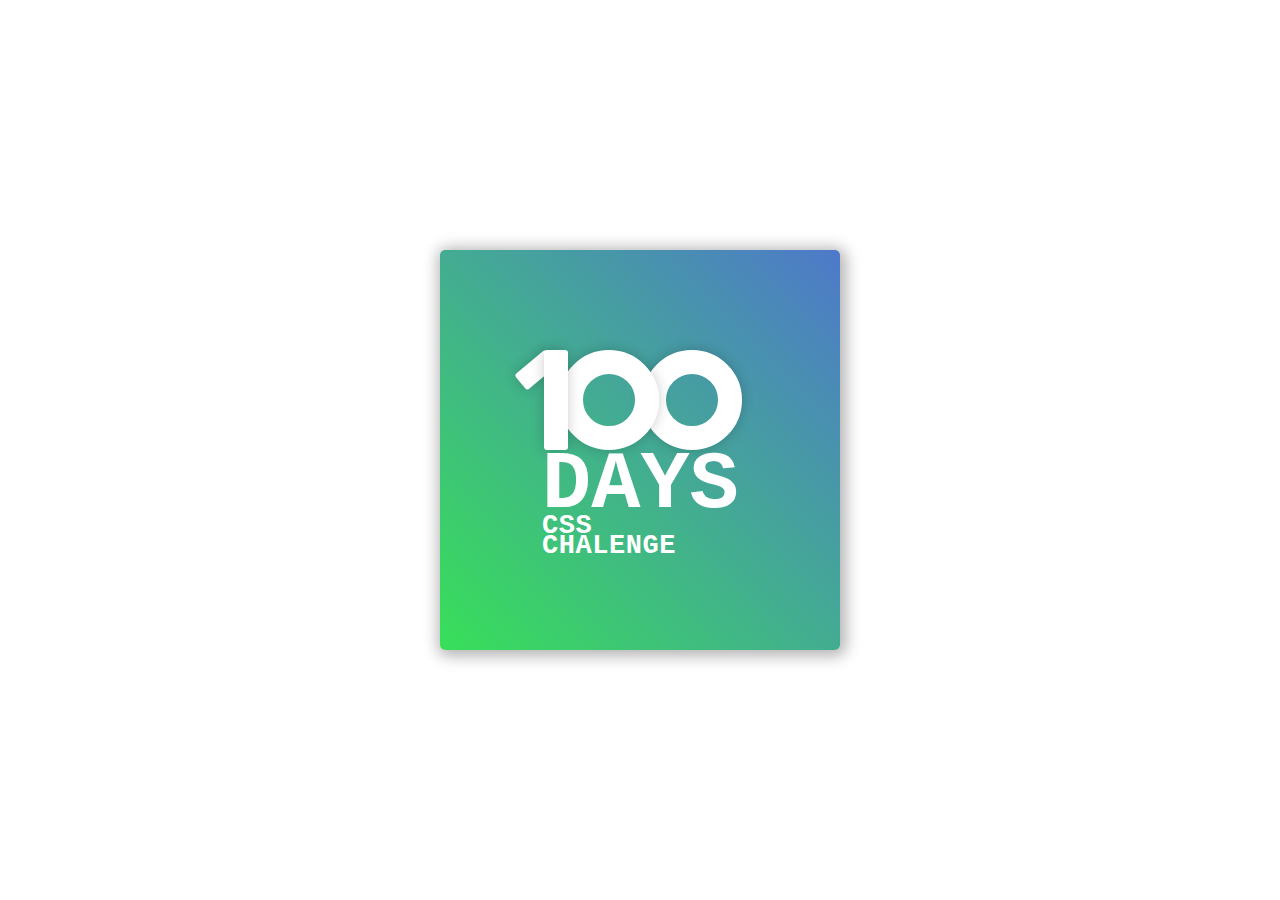
<file: Dia 001 - Presentation/index.html>
<!DOCTYPE html>
<html lang="en">

<head>
    <meta charset="UTF-8">
    <meta name="viewport" content="width=device-width, initial-scale=1.0">
    <link href="style.css" rel="stylesheet">
    <title>001 - Presentation</title>
</head>

<body>
    <div class="container">
        <div class="center">
            <div class="number">
                <div class="one-one"></div>
                <div class="one-two"></div>
                <div class="zero-one"></div>
                <div class="zero-two"></div>
            </div>
            <span class="big">Days</span>
            <span class="small">CSS Chalenge</span>
        </div>
    </div>
</body>

</html>
</file>
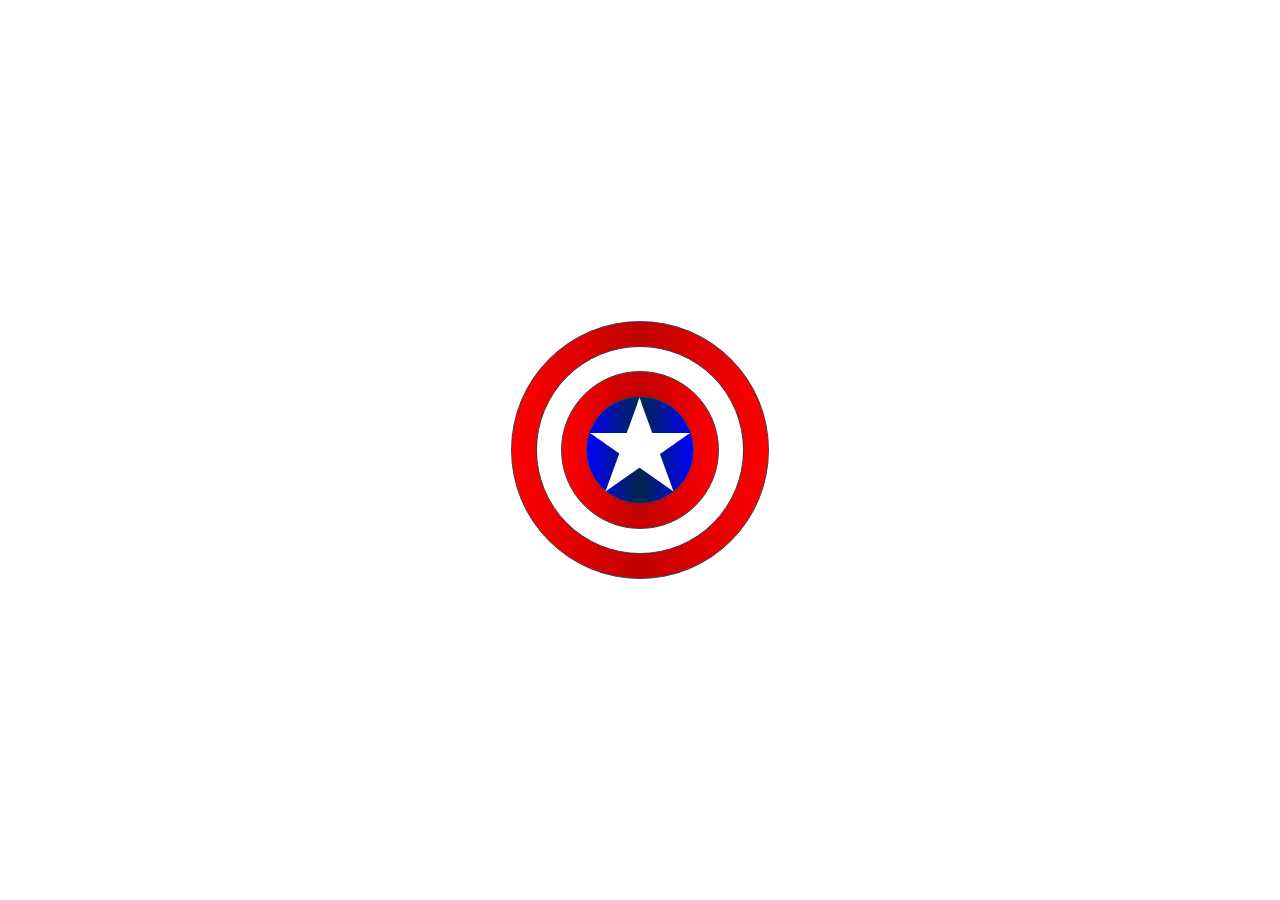
<file: Dia 002 - Cpt. América/index.html>
<!DOCTYPE html>
<html lang="en">

<head>
    <meta charset="UTF-8">
    <meta name="viewport" content="width=device-width, initial-scale=1.0">
    <link href="style.css" rel="stylesheet">
    <title>002 - Cpt. América</title>
</head>

<body>
    <div class="container">
        <div id="circle1" class="circle">
            <div id="circle2" class="circle">
                <div id="circle3" class="circle">
                    <div id="circle4" class="circle">
                        <div id="star">

                        </div>
                    </div>
                </div>
            </div>
        </div>
    </div>
</body>

</html>
</file>
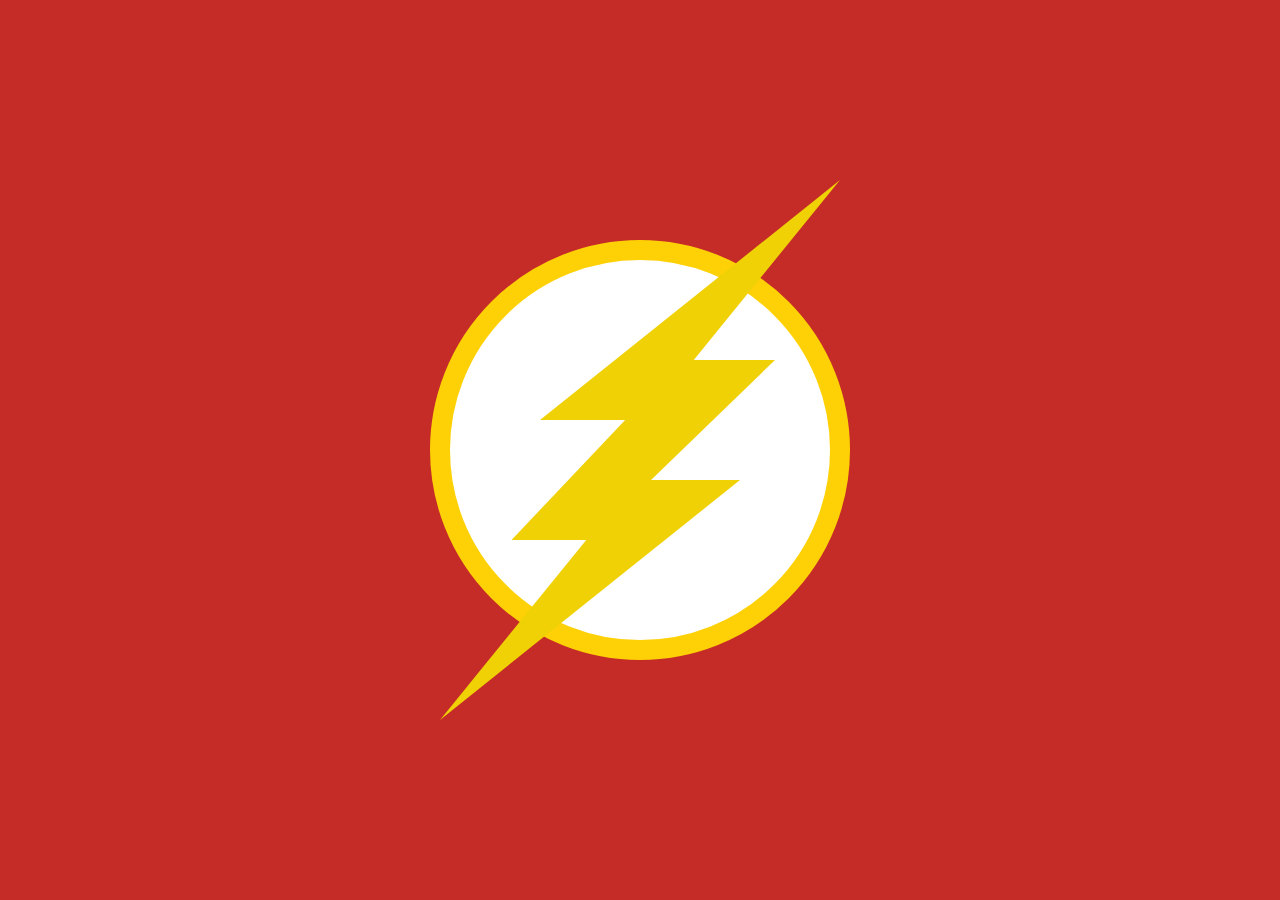
<file: Dia 004 - Flash/index.html>
<!DOCTYPE html>
<html lang="en">

<head>
    <meta charset="UTF-8">
    <meta name="viewport" content="width=device-width, initial-scale=1.0">
    <link href="style.css" rel="stylesheet">
    <title>004 - Flash</title>
</head>

<body>
    <div class="back">
        <div class="circle">
            <div id="one-triangle"></div>
            <div class="middle"></div>
            <div class="two-triangle"></div>
        </div>
    </div>
</body>

</html>
</file>
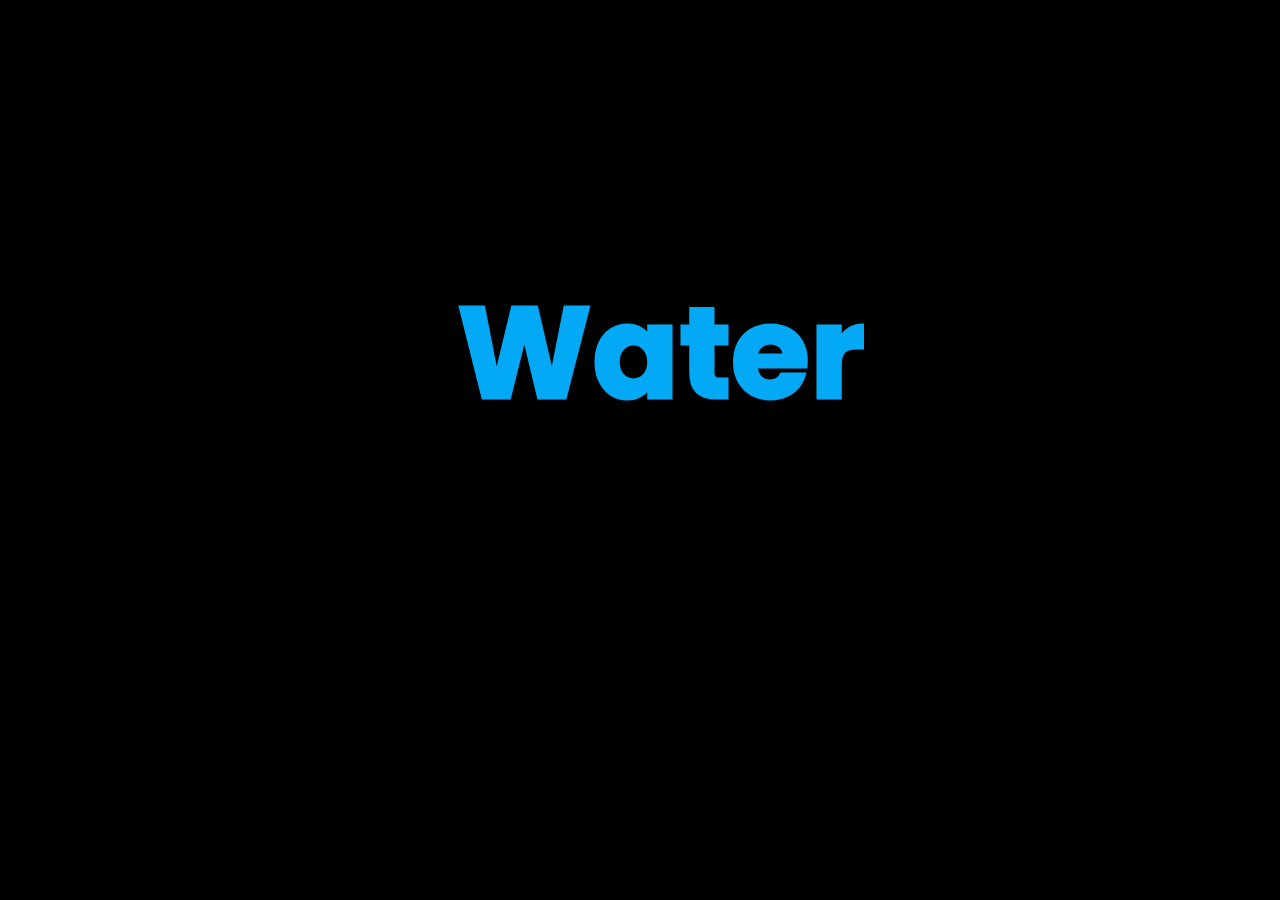
<file: Dia 005 - Water/index.html>
<!DOCTYPE html>
<html lang="en">

<head>
    <meta charset="UTF-8">
    <meta name="viewport" content="width=device-width, initial-scale=1.0">
    <link href="style.css" rel="stylesheet">
    <title>005 - Water</title>
</head>

<body>
    <div class="content">
        <h2>Water</h2>
        <h2>Water</h2>
    </div>

</body>

</html>
</file>
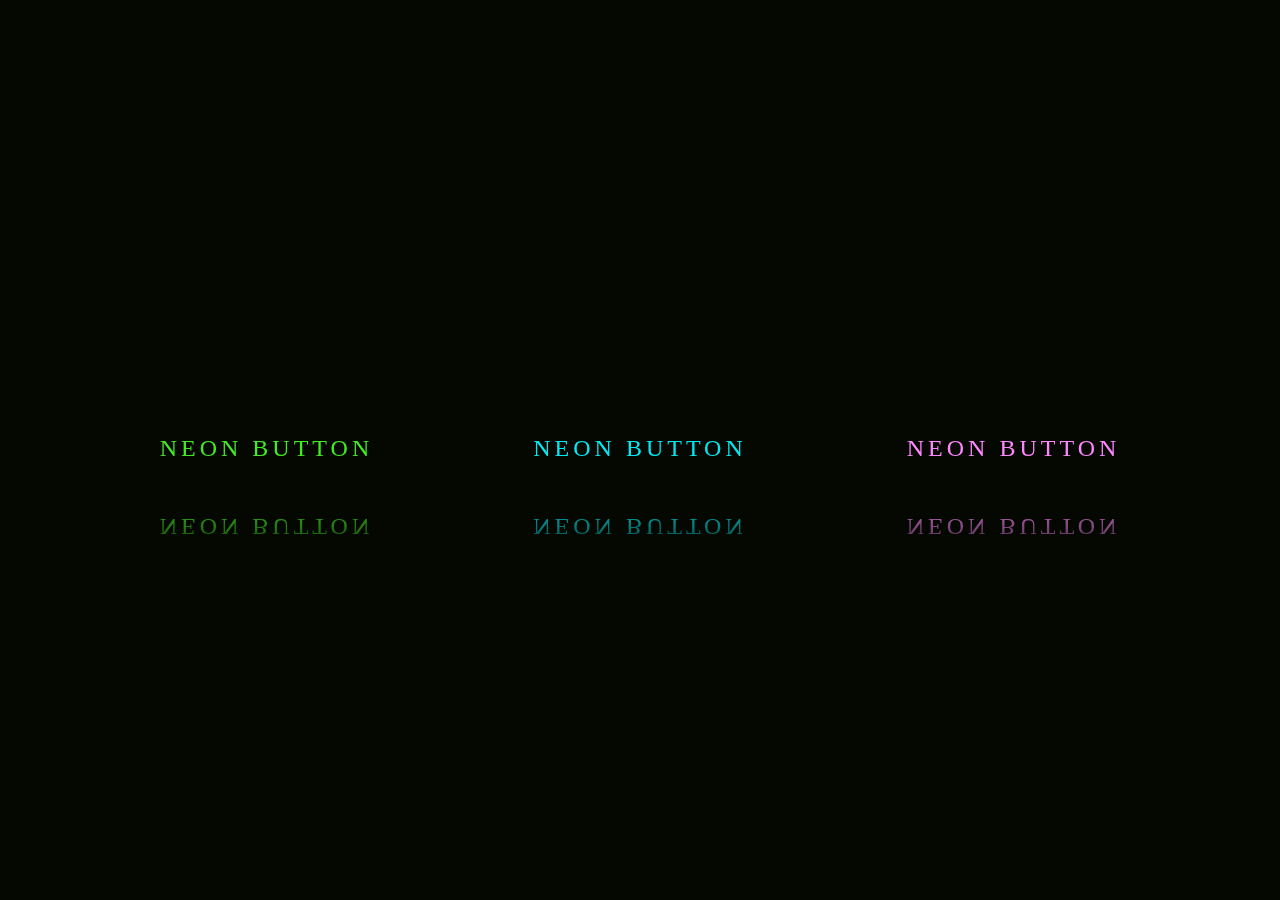
<file: Dia 006 - Neon Button/index.html>
<!DOCTYPE html>
<html lang="en">

<head>
    <meta charset="UTF-8">
    <meta name="viewport" content="width=device-width, initial-scale=1.0">
    <link href="style.css" rel="stylesheet">
    <title>006 - Neon Button</title>
</head>

<body>
    <label>
        <input type="checkbox">
        <a>
            <span></span>
            <span></span>
            <span></span>
            <span></span>
            Neon Button
        </a>
    </label>

    <label>
        <input type="checkbox">
        <a>
            <span></span>
            <span></span>
            <span></span>
            <span></span>
            Neon Button
        </a>
    </label>

    <label>
        <input type="checkbox">
        <a>
            <span></span>
            <span></span>
            <span></span>
            <span></span>
            Neon Button
        </a>
    </label>
</body>

</html>
</file>
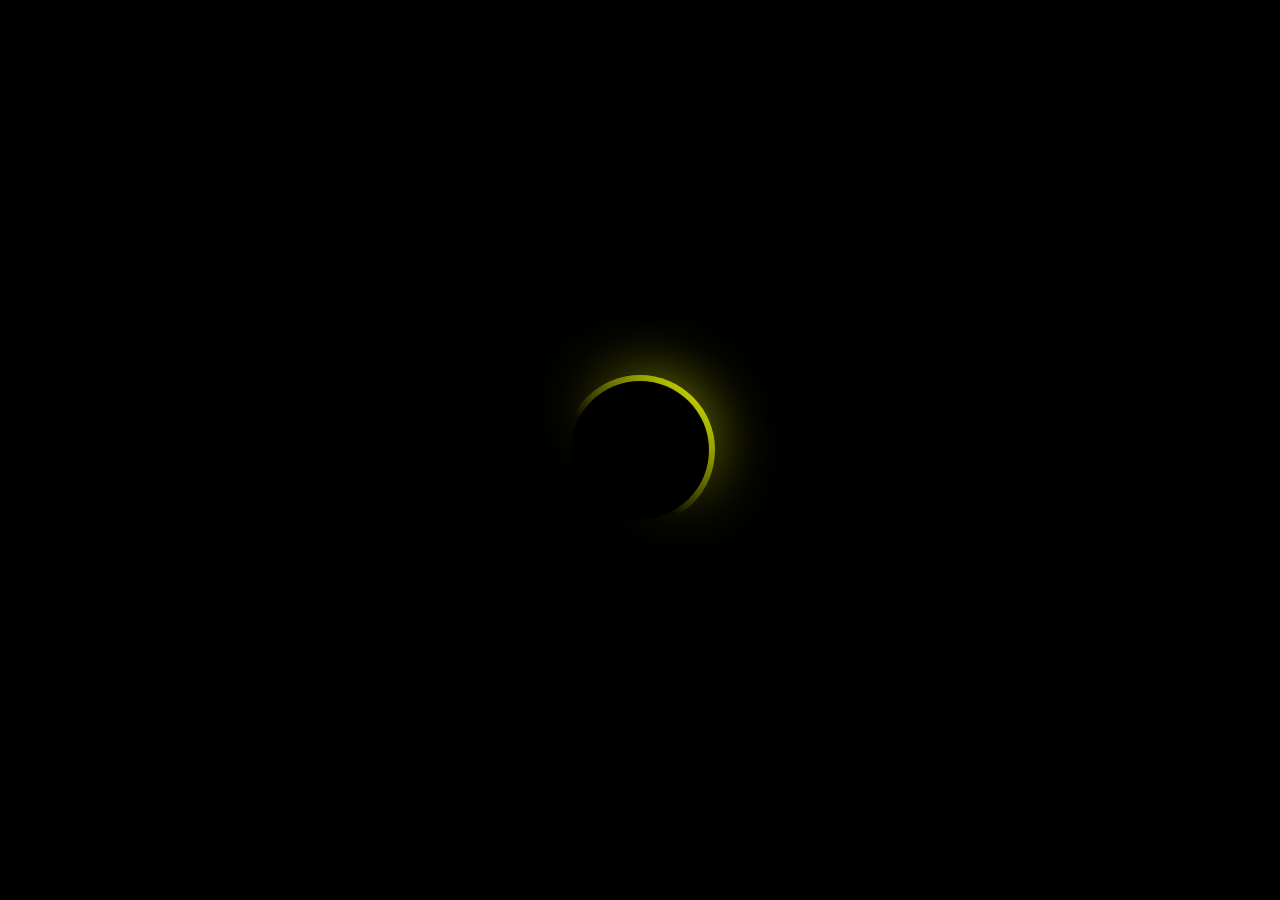
<file: Dia 007 - Loader/index.html>
<!DOCTYPE html>
<html lang="en">

<head>
    <meta charset="UTF-8">
    <meta name="viewport" content="width=device-width, initial-scale=1.0">
    <link href="style.css" rel="stylesheet">
    <title>007 - Loader</title>
</head>

<body>
    <div class="loader"></div>
</body>

</html>
</file>
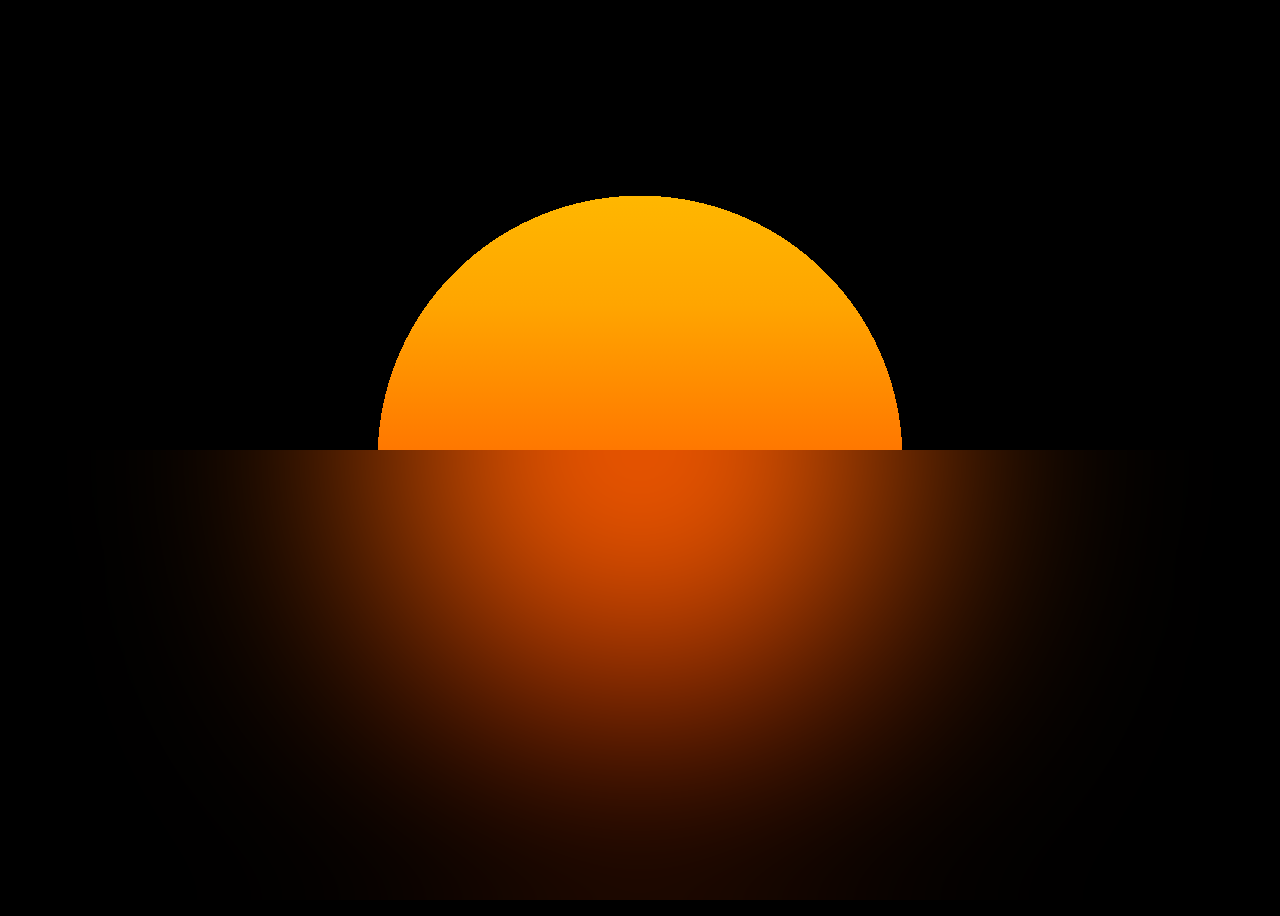
<file: Dia 009 - Sunset copy 2/index.html>
<!DOCTYPE html>
<html lang="en">

<head>
    <meta charset="UTF-8">
    <meta name="viewport" content="width=device-width, initial-scale=1.0">
    <link href="style.css" rel="stylesheet">
    <title>0079 - Sunset</title>
</head>

<body>
    <div></div>
</body>

</html>
</file>
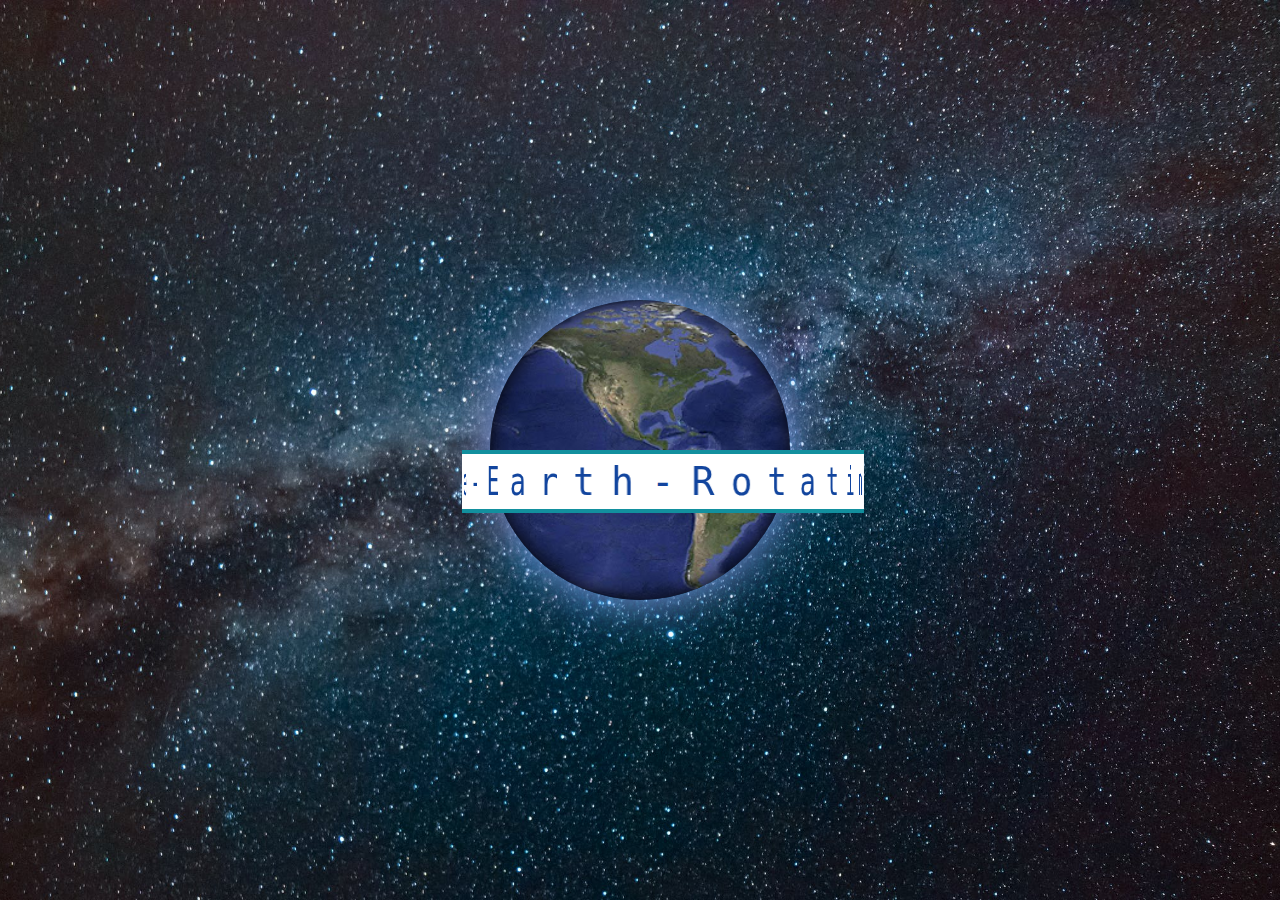
<file: Dia 31 - Rotating Text Around The Earth/index.html>
<!DOCTYPE html>
<html lang="en">
<head>
    <meta charset="UTF-8">
    <title>Rotating Text Around The Earth</title>
    <link rel="stylesheet" href="style.css">
</head>
<body>
    <section>
        <div class="earth"></div>
        <div class="circle">

            <span style="--i:1;">R</span>
            <span style="--i:2;">o</span>
            <span style="--i:3;">t</span>
            <span style="--i:4;">a</span>
            <span style="--i:5;">t</span>
            <span style="--i:6;">i</span>
            <span style="--i:7;">n</span>
            <span style="--i:8;">g</span>
            <span style="--i:9;">-</span>
            <span style="--i:10;">T</span>
            <span style="--i:11;">e</span>
            <span style="--i:12;">x</span>
            <span style="--i:13;">t</span>
            <span style="--i:14;">-</span>
            <span style="--i:15;">A</span>
            <span style="--i:16;">r</span>
            <span style="--i:17;">o</span>
            <span style="--i:18;">u</span>
            <span style="--i:19;">n</span>
            <span style="--i:20;">d</span>
            <span style="--i:21;">-</span>
            <span style="--i:22;">T</span>
            <span style="--i:23;">h</span>
            <span style="--i:24;">e</span>
            <span style="--i:25;">-</span>
            <span style="--i:26;">E</span>
            <span style="--i:27;">a</span>
            <span style="--i:28;">r</span>
            <span style="--i:29;">t</span>
            <span style="--i:30;">h</span>
            <span style="--i:31;">-</span>
        </div>
    </section>
</body>
</html>
</file>
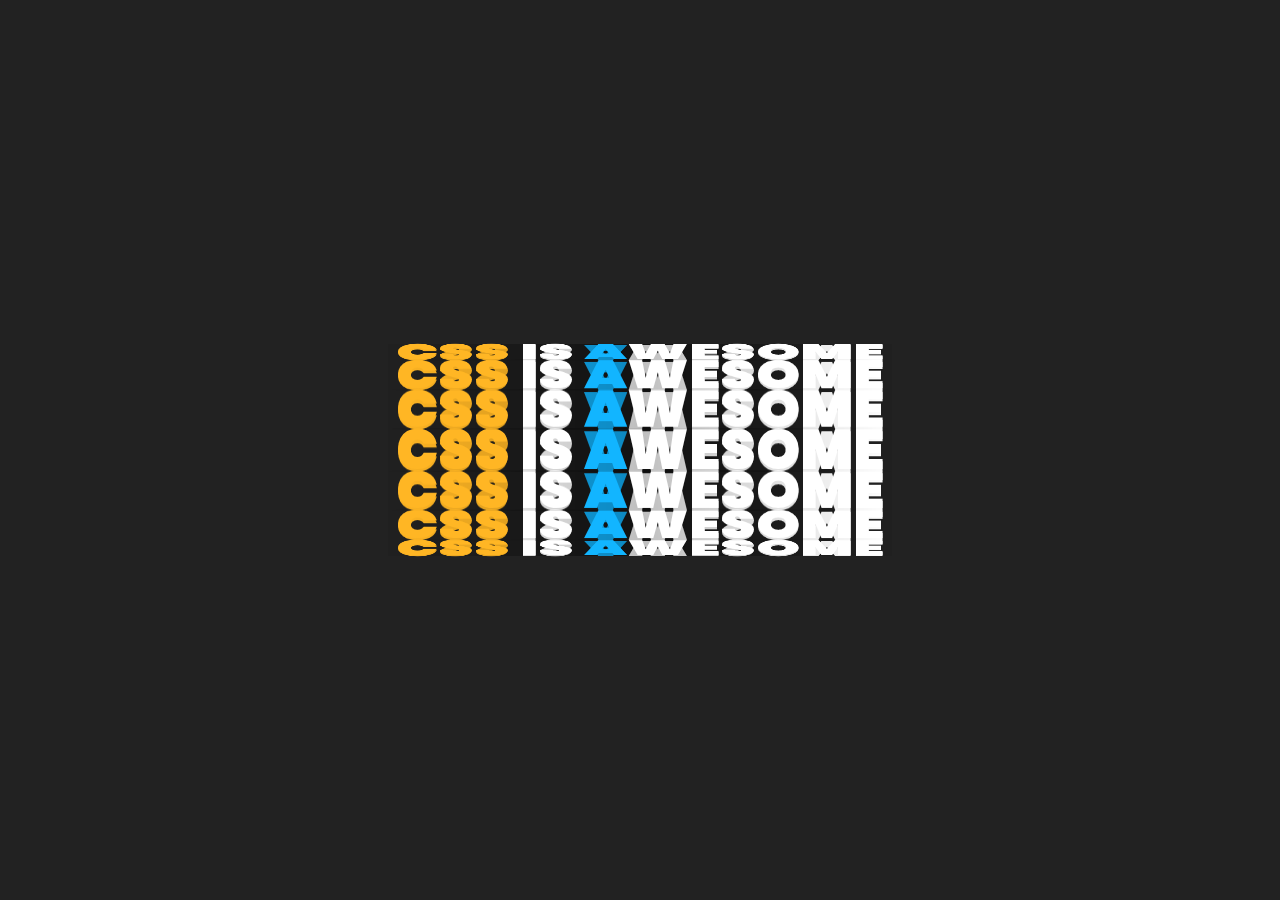
<file: Dia 32 - CSS is Awesome/index.html>
<!DOCTYPE html>
<html lang="en">
<head>
    <meta charset="UTF-8">
    <title>Rotating Text Around The Earth</title>
    <link rel="stylesheet" href="style.css">
</head>
<body>
    <div class="container">
        <div class="box">
            <span style="--i:1;"><i>CSS</i> is <i>A</i>wesome</span>
            <span style="--i:2;"><i>CSS</i> is <i>A</i>wesome</span>
            <span style="--i:3;"><i>CSS</i> is <i>A</i>wesome</span>
            <span style="--i:4;"><i>CSS</i> is <i>A</i>wesome</span>
            <span style="--i:5;"><i>CSS</i> is <i>A</i>wesome</span>
            <span style="--i:6;"><i>CSS</i> is <i>A</i>wesome</span>
            <span style="--i:7;"><i>CSS</i> is <i>A</i>wesome</span>
            <span style="--i:8;"><i>CSS</i> is <i>A</i>wesome</span>
            <span style="--i:9;"><i>CSS</i> is <i>A</i>wesome</span>
            <span style="--i:10;"><i>CSS</i> is <i>A</i>wesome</span>
            <span style="--i:11;"><i>CSS</i> is <i>A</i>wesome</span>
            <span style="--i:12;"><i>CSS</i> is <i>A</i>wesome</span>
            <span style="--i:13;"><i>CSS</i> is <i>A</i>wesome</span>
            <span style="--i:14;"><i>CSS</i> is <i>A</i>wesome</span>
            <span style="--i:15;"><i>CSS</i> is <i>A</i>wesome</span>
            <span style="--i:16;"><i>CSS</i> is <i>A</i>wesome</span>
        </div>
    </div>
</body>
</html>
</file>
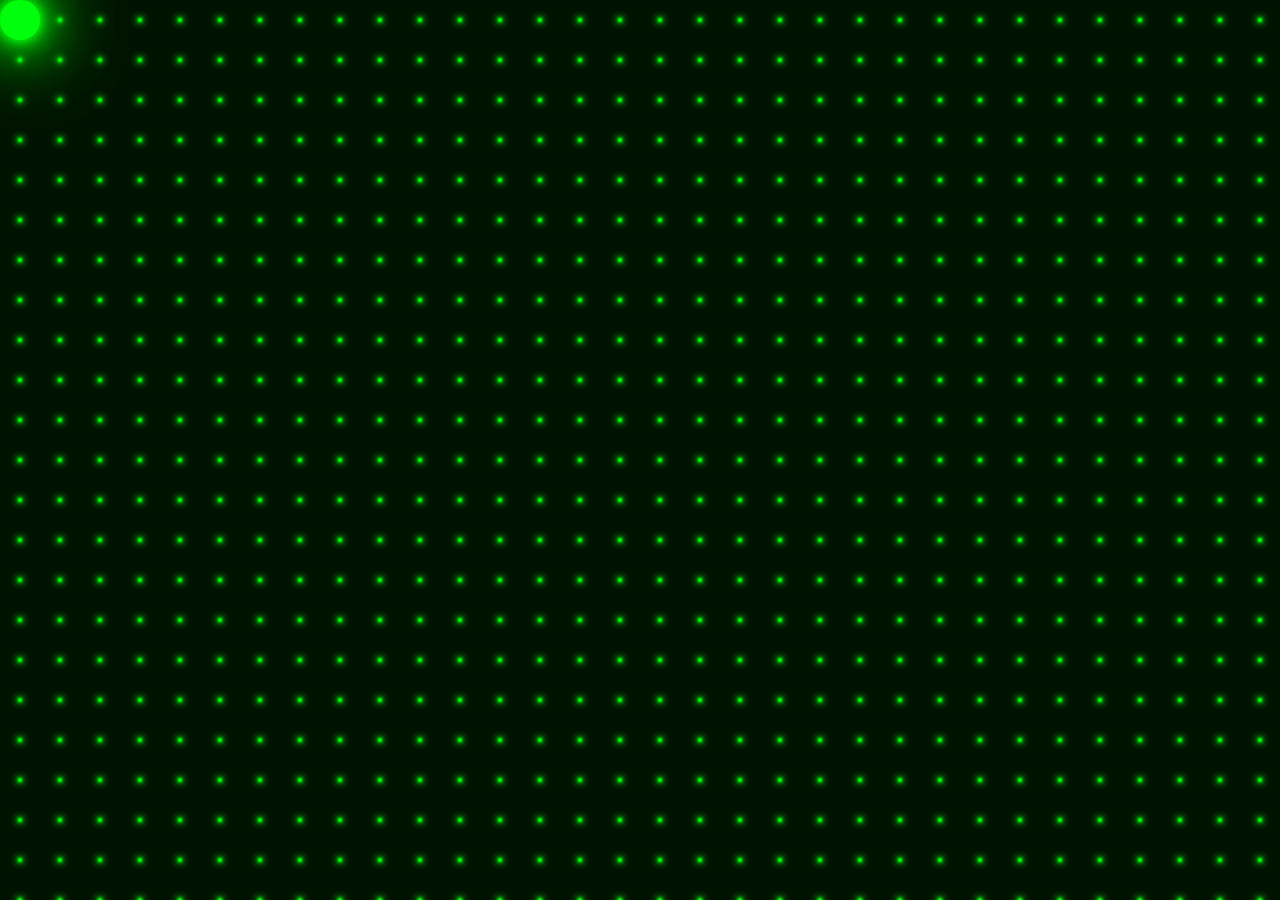
<file: Dia 33 - Background Hover Effects/index.html>
<!DOCTYPE html>
<html lang="en">
<head>
    <meta charset="UTF-8">
    <title>Background Hover Effects</title>
    <link rel="stylesheet" href="style.css">
</head>
<body>
    <section>
        <span></span>
        <span></span>
        <span></span>
        <span></span>
        <span></span>
        <span></span>
        <span></span>
        <span></span>
        <span></span>
        <span></span>
        <span></span>
        <span></span>
        <span></span>
        <span></span>
        <span></span>
        <span></span>
        <span></span>
        <span></span>
        <span></span>
        <span></span>
        <span></span>
        <span></span>
        <span></span>
        <span></span>
        <span></span>
        <span></span>
        <span></span>
        <span></span>
        <span></span>
        <span></span>
        <span></span>
        <span></span>
        <span></span>
        <span></span>
        <span></span>
        <span></span>
        <span></span>
        <span></span>
        <span></span>
        <span></span>
        <span></span>
        <span></span>
        <span></span>
        <span></span>
        <span></span>
        <span></span>
        <span></span>
        <span></span>
        <span></span>
        <span></span>
        <span></span>
        <span></span>
        <span></span>
        <span></span>
        <span></span>
        <span></span>
        <span></span>
        <span></span>
        <span></span>
        <span></span>
        <span></span>
        <span></span>
        <span></span>
        <span></span>
        <span></span>
        <span></span>
        <span></span>
        <span></span>
        <span></span>
        <span></span>
        <span></span>
        <span></span>
        <span></span>
        <span></span>
        <span></span>
        <span></span>
        <span></span>
        <span></span>
        <span></span>
        <span></span>
        <span></span>
        <span></span>
        <span></span>
        <span></span>
        <span></span>
        <span></span>
        <span></span>
        <span></span>
        <span></span>
        <span></span>
        <span></span>
        <span></span>
        <span></span>
        <span></span>
        <span></span>
        <span></span>
        <span></span>
        <span></span>
        <span></span>
        <span></span>
        <span></span>
        <span></span>
        <span></span>
        <span></span>
        <span></span>
        <span></span>
        <span></span>
        <span></span>
        <span></span>
        <span></span>
        <span></span>
        <span></span>
        <span></span>
        <span></span>
        <span></span>
        <span></span>
        <span></span>
        <span></span>
        <span></span>
        <span></span>
        <span></span>
        <span></span>
        <span></span>
        <span></span>
        <span></span>
        <span></span>
        <span></span>
        <span></span>
        <span></span>
        <span></span>
        <span></span>
        <span></span>
        <span></span>
        <span></span>
        <span></span>
        <span></span>
        <span></span>
        <span></span>
        <span></span>
        <span></span>
        <span></span>
        <span></span>
        <span></span>
        <span></span>
        <span></span>
        <span></span>
        <span></span>
        <span></span>
        <span></span>
        <span></span>
        <span></span>
        <span></span>
        <span></span>
        <span></span>
        <span></span>
        <span></span>
        <span></span>
        <span></span>
        <span></span>
        <span></span>
        <span></span>
        <span></span>
        <span></span>
        <span></span>
        <span></span>
        <span></span>
        <span></span>
        <span></span>
        <span></span>
        <span></span>
        <span></span>
        <span></span>
        <span></span>
        <span></span>
        <span></span>
        <span></span>
        <span></span>
        <span></span>
        <span></span>
        <span></span>
        <span></span>
        <span></span>
        <span></span>
        <span></span>
        <span></span>
        <span></span>
        <span></span>
        <span></span>
        <span></span>
        <span></span>
        <span></span>
        <span></span>
        <span></span>
        <span></span>
        <span></span>
        <span></span>
        <span></span>
        <span></span>
        <span></span>
        <span></span>
        <span></span>
        <span></span>
        <span></span>
        <span></span>
        <span></span>
        <span></span>
        <span></span>
        <span></span>
        <span></span>
        <span></span>
        <span></span>
        <span></span>
        <span></span>
        <span></span>
        <span></span>
        <span></span>
        <span></span>
        <span></span>
        <span></span>
        <span></span>
        <span></span>
        <span></span>
        <span></span>
        <span></span>
        <span></span>
        <span></span>
        <span></span>
        <span></span>
        <span></span>
        <span></span>
        <span></span>
        <span></span>
        <span></span>
        <span></span>
        <span></span>
        <span></span>
        <span></span>
        <span></span>
        <span></span>
        <span></span>
        <span></span>
        <span></span>
        <span></span>
        <span></span>
        <span></span>
        <span></span>
        <span></span>
        <span></span>
        <span></span>
        <span></span>
        <span></span>
        <span></span>
        <span></span>
        <span></span>
        <span></span>
        <span></span>
        <span></span>
        <span></span>
        <span></span>
        <span></span>
        <span></span>
        <span></span>
        <span></span>
        <span></span>
        <span></span>
        <span></span>
        <span></span>
        <span></span>
        <span></span>
        <span></span>
        <span></span>
        <span></span>
        <span></span>
        <span></span>
        <span></span>
        <span></span>
        <span></span>
        <span></span>
        <span></span>
        <span></span>
        <span></span>
        <span></span>
        <span></span>
        <span></span>
        <span></span>
        <span></span>
        <span></span>
        <span></span>
        <span></span>
        <span></span>
        <span></span>
        <span></span>
        <span></span>
        <span></span>
        <span></span>
        <span></span>
        <span></span>
        <span></span>
        <span></span>
        <span></span>
        <span></span>
        <span></span>
        <span></span>
        <span></span>
        <span></span>
        <span></span>
        <span></span>
        <span></span>
        <span></span>
        <span></span>
        <span></span>
        <span></span>
        <span></span>
        <span></span>
        <span></span>
        <span></span>
        <span></span>
        <span></span>
        <span></span>
        <span></span>
        <span></span>
        <span></span>
        <span></span>
        <span></span>
        <span></span>
        <span></span>
        <span></span>
        <span></span>
        <span></span>
        <span></span>
        <span></span>
        <span></span>
        <span></span>
        <span></span>
        <span></span>
        <span></span>
        <span></span>
        <span></span>
        <span></span>
        <span></span>
        <span></span>
        <span></span>
        <span></span>
        <span></span>
        <span></span>
        <span></span>
        <span></span>
        <span></span>
        <span></span>
        <span></span>
        <span></span>
        <span></span>
        <span></span>
        <span></span>
        <span></span>
        <span></span>
        <span></span>
        <span></span>
        <span></span>
        <span></span>
        <span></span>
        <span></span>
        <span></span>
        <span></span>
        <span></span>
        <span></span>
        <span></span>
        <span></span>
        <span></span>
        <span></span>
        <span></span>
        <span></span>
        <span></span>
        <span></span>
        <span></span>
        <span></span>
        <span></span>
        <span></span>
        <span></span>
        <span></span>
        <span></span>
        <span></span>
        <span></span>
        <span></span>
        <span></span>
        <span></span>
        <span></span>
        <span></span>
        <span></span>
        <span></span>
        <span></span>
        <span></span>
        <span></span>
        <span></span>
        <span></span>
        <span></span>
        <span></span>
        <span></span>
        <span></span>
        <span></span>
        <span></span>
        <span></span>
        <span></span>
        <span></span>
        <span></span>
        <span></span>
        <span></span>
        <span></span>
        <span></span>
        <span></span>
        <span></span>
        <span></span>
        <span></span>
        <span></span>
        <span></span>
        <span></span>
        <span></span>
        <span></span>
        <span></span>
        <span></span>
        <span></span>
        <span></span>
        <span></span>
        <span></span>
        <span></span>
        <span></span>
        <span></span>
        <span></span>
        <span></span>
        <span></span>
        <span></span>
        <span></span>
        <span></span>
        <span></span>
        <span></span>
        <span></span>
        <span></span>
        <span></span>
        <span></span>
        <span></span>
        <span></span>
        <span></span>
        <span></span>
        <span></span>
        <span></span>
        <span></span>
        <span></span>
        <span></span>
        <span></span>
        <span></span>
        <span></span>
        <span></span>
        <span></span>
        <span></span>
        <span></span>
        <span></span>
        <span></span>
        <span></span>
        <span></span>
        <span></span>
        <span></span>
        <span></span>
        <span></span>
        <span></span>
        <span></span>
        <span></span>
        <span></span>
        <span></span>
        <span></span>
        <span></span>
        <span></span>
        <span></span>
        <span></span>
        <span></span>
        <span></span>
        <span></span>
        <span></span>
        <span></span>
        <span></span>
        <span></span>
        <span></span>
        <span></span>
        <span></span>
        <span></span>
        <span></span>
        <span></span>
        <span></span>
        <span></span>
        <span></span>
        <span></span>
        <span></span>
        <span></span>
        <span></span>
        <span></span>
        <span></span>
        <span></span>
        <span></span>
        <span></span>
        <span></span>
        <span></span>
        <span></span>
        <span></span>
        <span></span>
        <span></span>
        <span></span>
        <span></span>
        <span></span>
        <span></span>
        <span></span>
        <span></span>
        <span></span>
        <span></span>
        <span></span>
        <span></span>
        <span></span>
        <span></span>
        <span></span>
        <span></span>
        <span></span>
        <span></span>
        <span></span>
        <span></span>
        <span></span>
        <span></span>
        <span></span>
        <span></span>
        <span></span>
        <span></span>
        <span></span>
        <span></span>
        <span></span>
        <span></span>
        <span></span>
        <span></span>
        <span></span>
        <span></span>
        <span></span>
        <span></span>
        <span></span>
        <span></span>
        <span></span>
        <span></span>
        <span></span>
        <span></span>
        <span></span>
        <span></span>
        <span></span>
        <span></span>
        <span></span>
        <span></span>
        <span></span>
        <span></span>
        <span></span>
        <span></span>
        <span></span>
        <span></span>
        <span></span>
        <span></span>
        <span></span>
        <span></span>
        <span></span>
        <span></span>
        <span></span>
        <span></span>
        <span></span>
        <span></span>
        <span></span>
        <span></span>
        <span></span>
        <span></span>
        <span></span>
        <span></span>
        <span></span>
        <span></span>
        <span></span>
        <span></span>
        <span></span>
        <span></span>
        <span></span>
        <span></span>
        <span></span>
        <span></span>
        <span></span>
        <span></span>
        <span></span>
        <span></span>
        <span></span>
        <span></span>
        <span></span>
        <span></span>
        <span></span>
        <span></span>
        <span></span>
        <span></span>
        <span></span>
        <span></span>
        <span></span>
        <span></span>
        <span></span>
        <span></span>
        <span></span>
        <span></span>
        <span></span>
        <span></span>
        <span></span>
        <span></span>
        <span></span>
        <span></span>
        <span></span>
        <span></span>
        <span></span>
        <span></span>
        <span></span>
        <span></span>
        <span></span>
        <span></span>
        <span></span>
        <span></span>
        <span></span>
        <span></span>
        <span></span>
        <span></span>
        <span></span>
        <span></span>
        <span></span>
        <span></span>
        <span></span>
        <span></span>
        <span></span>
        <span></span>
        <span></span>
        <span></span>
        <span></span>
        <span></span>
        <span></span>
        <span></span>
        <span></span>
        <span></span>
        <span></span>
        <span></span>
        <span></span>
        <span></span>
        <span></span>
        <span></span>
        <span></span>
        <span></span>
        <span></span>
        <span></span>
        <span></span>
        <span></span>
        <span></span>
        <span></span>
        <span></span>
        <span></span>
        <span></span>
        <span></span>
        <span></span>
        <span></span>
        <span></span>
        <span></span>
        <span></span>
        <span></span>
        <span></span>
        <span></span>
        <span></span>
        <span></span>
        <span></span>
        <span></span>
        <span></span>
        <span></span>
        <span></span>
        <span></span>
        <span></span>
        <span></span>
        <span></span>
        <span></span>
        <span></span>
        <span></span>
        <span></span>
        <span></span>
        <span></span>
        <span></span>
        <span></span>
        <span></span>
        <span></span>
        <span></span>
        <span></span>
        <span></span>
        <span></span>
        <span></span>
        <span></span>
        <span></span>
        <span></span>
        <span></span>
        <span></span>
        <span></span>
        <span></span>
        <span></span>
        <span></span>
        <span></span>
        <span></span>
        <span></span>
        <span></span>
        <span></span>
        <span></span>
        <span></span>
        <span></span>
        <span></span>
        <span></span>
        <span></span>
        <span></span>
        <span></span>
        <span></span>
        <span></span>
        <span></span>
        <span></span>
        <span></span>
        <span></span>
        <span></span>
        <span></span>
        <span></span>
        <span></span>
        <span></span>
        <span></span>
        <span></span>
        <span></span>
        <span></span>
        <span></span>
        <span></span>
        <span></span>
        <span></span>
        <span></span>
        <span></span>
        <span></span>
        <span></span>
        <span></span>
        <span></span>
        <span></span>
        <span></span>
        <span></span>
        <span></span>
        <span></span>
        <span></span>
        <span></span>
        <span></span>
        <span></span>
        <span></span>
        <span></span>
        <span></span>
        <span></span>
        <span></span>
        <span></span>
        <span></span>
        <span></span>
        <span></span>
        <span></span>
        <span></span>
        <span></span>
        <span></span>
        <span></span>
        <span></span>
        <span></span>
        <span></span>
        <span></span>
        <span></span>
        <span></span>
        <span></span>
        <span></span>
        <span></span>
        <span></span>
        <span></span>
        <span></span>
        <span></span>
        <span></span>
        <span></span>
        <span></span>
        <span></span>
        <span></span>
        <span></span>
        <span></span>
        <span></span>
        <span></span>
        <span></span>
        <span></span>
        <span></span>
        <span></span>
        <span></span>
        <span></span>
        <span></span>
        <span></span>
        <span></span>
        <span></span>
        <span></span>
        <span></span>
        <span></span>
        <span></span>
        <span></span>
        <span></span>
        <span></span>
        <span></span>
        <span></span>
        <span></span>
        <span></span>
        <span></span>
        <span></span>
        <span></span>
        <span></span>
        <span></span>
        <span></span>
        <span></span>
        <span></span>
        <span></span>
        <span></span>
        <span></span>
        <span></span>
        <span></span>
        <span></span>
        <span></span>
        <span></span>
        <span></span>
        <span></span>
        <span></span>
        <span></span>
        <span></span>
        <span></span>
        <span></span>
        <span></span>
        <span></span>
        <span></span>
        <span></span>
        <span></span>
        <span></span>
        <span></span>
        <span></span>
        <span></span>
        <span></span>
        <span></span>
        <span></span>
        <span></span>
        <span></span>
        <span></span>
        <span></span>
        <span></span>
        <span></span>
        <span></span>
        <span></span>
        <span></span>
        <span></span>
        <span></span>
        <span></span>
        <span></span>
        <span></span>
        <span></span>
        <span></span>
        <span></span>
        <span></span>
        <span></span>
        <span></span>
        <span></span>
        <span></span>
        <span></span>
        <span></span>
        <span></span>
        <span></span>
        <span></span>
        <span></span>
        <span></span>
        <span></span>
        <span></span>
        <span></span>
        <span></span>
        <span></span>
        <span></span>
        <span></span>
        <span></span>
        <span></span>
        <span></span>
        <span></span>
        <span></span>
        <span></span>
        <span></span>
        <span></span>
        <span></span>
        <span></span>
        <span></span>
        <span></span>
        <span></span>
        <span></span>
        <span></span>
        <span></span>
        <span></span>
        <span></span>
        <span></span>
        <span></span>
        <span></span>
        <span></span>
        <span></span>
        <span></span>
        <span></span>
        <span></span>
        <span></span>
        <span></span>
        <span></span>
        <span></span>
        <span></span>
        <span></span>
        <span></span>
        <span></span>
        <span></span>
        <span></span>
        <span></span>
        <span></span>
        <span></span>
        <span></span>
        <span></span>
        <span></span>
        <span></span>
        <span></span>
        <span></span>
        <span></span>
        <span></span>
        <span></span>
        <span></span>
        <span></span>
        <span></span>
        <span></span>
        <span></span>
        <span></span>
        <span></span>
        <span></span>
        <span></span>
        <span></span>
        <span></span>
        <span></span>
        <span></span>
        <span></span>
        <span></span>
        <span></span>
        <span></span>
        <span></span>
        <span></span>
        <span></span>
        <span></span>
        <span></span>
        <span></span>
        <span></span>
        <span></span>
        <span></span>
        <span></span>
        <span></span>
        <span></span>
        <span></span>
        <span></span>
        <span></span>
        <span></span>
        <span></span>
        <span></span>
        <span></span>
        <span></span>
        <span></span>
        <span></span>
        <span></span>
        <span></span>
        <span></span>
        <span></span>
        <span></span>
        <span></span>
        <span></span>
        <span></span>
        <span></span>
        <span></span>
        <span></span>
        <span></span>
        <span></span>
        <span></span>
        <span></span>
        <span></span>
        <span></span>
        <span></span>
        <span></span>
        <span></span>
        <span></span>
        <span></span>
        <span></span>
        <span></span>
        <span></span>
        <span></span>
        <span></span>
        <span></span>
        <span></span>
        <span></span>
        <span></span>
        <span></span>
        <span></span>
        <span></span>
        <span></span>
        <span></span>
        <span></span>
        <span></span>
        <span></span>
        <span></span>
        <span></span>
        <span></span>
        <span></span>
        <span></span>
        <span></span>
        <span></span>
        <span></span>
        <span></span>
        <span></span>
        <span></span>
        <span></span>
        <span></span>
        <span></span>
        <span></span>
        <span></span>
        <span></span>
        <span></span>
        <span></span>
        <span></span>
        <span></span>
        <span></span>
        <span></span>
        <span></span>
        <span></span>
        <span></span>
        <span></span>
        <span></span>
        <span></span>
        <span></span>
        <span></span>
        <span></span>
        <span></span>
        <span></span>
        <span></span>
        <span></span>
        <span></span>
        <span></span>
        <span></span>
        <span></span>
        <span></span>
        <span></span>
        <span></span>
        <span></span>
        <span></span>
        <span></span>
        <span></span>
        <span></span>
        <span></span>
        <span></span>
        <span></span>
        <span></span>
        <span></span>
        <span></span>
        <span></span>
        <span></span>
        <span></span>
        <span></span>
        <span></span>
        <span></span>
        <span></span>
        <span></span>
        <span></span>
        <span></span>
        <span></span>
        <span></span>
        <span></span>
        <span></span>
        <span></span>
        <span></span>
        <span></span>
        <span></span>
        <span></span>
        <span></span>
        <span></span>
        <span></span>
        <span></span>
        <span></span>
        <span></span>
        <span></span>
        <span></span>
        <span></span>
        <span></span>
        <span></span>
        <span></span>
        <span></span>
        <span></span>
        <span></span>
        <span></span>
        <span></span>
        <span></span>
        <span></span>
        <span></span>
        <span></span>
        <span></span>
        <span></span>
        <span></span>
        <span></span>
        <span></span>
        <span></span>
        <span></span>
        <span></span>
        <span></span>
        <span></span>
        <span></span>
        <span></span>
        <span></span>
        <span></span>
        <span></span>
        <span></span>
        <span></span>
        <span></span>
        <span></span>
        <span></span>
        <span></span>
        <span></span>
        <span></span>
        <span></span>
        <span></span>
        <span></span>
        <span></span>
        <span></span>
        <span></span>
        <span></span>
        <span></span>
        <span></span>
        <span></span>
        <span></span>
        <span></span>
        <span></span>
        <span></span>
        <span></span>
        <span></span>
        <span></span>
        <span></span>
        <span></span>
        <span></span>
        <span></span>
        <span></span>
        <span></span>
        <span></span>
        <span></span>
        <span></span>
        <span></span>
        <span></span>
        <span></span>
        <span></span>
        <span></span>
        <span></span>
        <span></span>
        <span></span>
        <span></span>
        <span></span>
        <span></span>
        <span></span>
        <span></span>
        <span></span>
        <span></span>
        <span></span>
        <span></span>
        <span></span>
        <span></span>
        <span></span>
        <span></span>
        <span></span>
        <span></span>
        <span></span>
        <span></span>
        <span></span>
        <span></span>
        <span></span>
        <span></span>
        <span></span>
        <span></span>
        <span></span>
        <span></span>
        <span></span>
        <span></span>
        <span></span>
        <span></span>
        <span></span>
        <span></span>
        <span></span>
        <span></span>
        <span></span>
        <span></span>
        <span></span>
        <span></span>
        <span></span>
        <span></span>
        <span></span>
        <span></span>
        <span></span>
        <span></span>
        <span></span>
        <span></span>
        <span></span>
        <span></span>
        <span></span>
        <span></span>
        <span></span>
        <span></span>
        <span></span>
        <span></span>
        <span></span>
        <span></span>
        <span></span>
        <span></span>
        <span></span>
        <span></span>
        <span></span>
        <span></span>
        <span></span>
        <span></span>
        <span></span>
        <span></span>
        <span></span>
        <span></span>
        <span></span>
        <span></span>
        <span></span>
        <span></span>
        <span></span>
        <span></span>
        <span></span>
        <span></span>
        <span></span>
        <span></span>
        <span></span>
        <span></span>
        <span></span>
        <span></span>
        <span></span>
        <span></span>
        <span></span>
        <span></span>
        <span></span>
        <span></span>
        <span></span>
        <span></span>
        <span></span>
        <span></span>
        <span></span>
        <span></span>
        <span></span>
        <span></span>
        <span></span>
        <span></span>
        <span></span>
        <span></span>
        <span></span>
        <span></span>
        <span></span>
        <span></span>
        <span></span>
        <span></span>
        <span></span>
        <span></span>
        <span></span>
        <span></span>
        <span></span>
    </section>
</body>
</html>
</file>
<file: Dia 001 - Presentation/style.css>
.container{
    position: absolute;
    top: 50%; 
    left: 50%;
    width: 400px;
    height: 400px;
    margin-top: -200px;
    margin-left: -200px;
    border-radius: 5px;
    
    /* offset-x | offset-y | blur-radius(desfocagem) | spread-radius | color */
    box-shadow: 2px 2px 15px 4px rgba(0,0,0,0.3);
    
    background: #43389F;
    background: linear-gradient(to top right, #38DF59 0%, #4E79CA 100%);
    
    /*Chrome e Safari*/
    background: -webkit-linear-gradient(bottom left, #38DF59 0%, #4E79CA 100%);
   
    font-family: 'Courier New', 'Courier', sans-serif;
    color: #fff;
    -webkit-font-smoothing: antialiased;
    -moz-osx-font-smoothing: grayscale;
  }
  
  .center{
    position: absolute;
    top: 50.8%;
    left: 50.5%;
    transform: translate(-50%, -50%);
  }
  
  .number{
    position: relative;
    height: 100px;
    width: 200px;
  }
  
  .one-one{
    background: #fff;
    position: absolute;
    z-index: 1; /*ficar a frente*/
    
    top: 0;
    left: -16px;
    height: 40px;
    width: 20px;
    
    border-radius: 3px;
    transform: rotate(50deg); /*rotação*/
   
    box-shadow: 0 0 13px 0 rgba(0,0,0,0.2); /*Sombra*/
  }
  
  .one-two{
    position: absolute;
    background: #fff;
    z-index: 8;
    
    top: 0;
    left: 2px;
    height: 100px;
    width: 24px;
    
    border-radius: 3px;
    box-shadow: 0 0 13px 0 rgba(0,0,0,0.2); /*Sombra*/
  }
  
  .zero-one,
  .zero-two {
    position: absolute;
    z-index: 6;
    
    top: 0;
    left: 17px;
    box-sizing: border-box;
    height: 100px;
    width: 100px;
    
    border-radius: 50%;
    border: 24px solid #fff;
    box-shadow: 0 0 13px 0 rgba(0,0,0,0.2);
  }
  
  .zero-two{
    z-index: 4;
    left: 100px;
  }
  
  .big{
    position: relative;
    z-index: 20;
    display: block;
    
    font-size: 82px;
    line-height: 60px;
    text-transform:uppercase;
    font-weight: 700; /*max*/
    
    margin-top:6px;
  }
  
  .small{
    position:relative;
    z-index: 20;
    display: block;
    
    font-size: 27px;
    line-height: 20px;
    text-transform: uppercase;
    font-weight: 700;
    
    letter-spacing: .02em;
  }
</file>
<file: Dia 002 - Cpt. América/style.css>
.container {
    display: flex;
  
    position: absolute;
    top: 50%;
    left: 50%;
    width: 400px;
    height: 400px;
    margin-top: -200px;
    margin-left: -200px;
  }
  
  .circle {
    border-radius: 50%;
  
    display: flex;
    align-items: center;
    justify-content: center;
  
    border: 1px solid #3c404f;
  
    background: linear-gradient(
      to right,
      var(--color1),
      var(--color2),
      var(--color1)
    );
  }
  
  #circle1 {
    margin: auto;
  
    width: 256px;
    height: 256px;
  
    --color1: red;
    --color2: #c10101;
  }
  
  #circle2 {
    width: 206px;
    height: 206px;
  
    --color1: white;
    --color2: white;
  }
  
  #circle3 {
    width: 156px;
    height: 156px;
    --color1: red;
    --color2: #c10101;
  }
  
  #circle4 {
    width: 106px;
    height: 106px;
    --color1: blue;
    --color2: #02264d;
  }
  
  #star {
    border-left: 50px solid transparent;
    border-right: 50px solid transparent;
    border-bottom: 35px solid white;
    transform: rotate(180deg);
  }
  
  #star:before {
    position: absolute;
    left: -50px;
  
    border-left: 50px solid transparent;
    border-right: 50px solid transparent;
    border-bottom: 35px solid white;
  
    transform: rotate(70deg);
    content: "";
  }
  
  #star:after {
    position: absolute;
    left: -48.8px;
    top: 0.1px;
  
    border-left: 50px solid transparent;
    border-right: 50px solid transparent;
    border-bottom: 35px solid white;
  
    transform: rotate(-70deg);
    content: "";
  }
</file>
<file: Dia 004 - Flash/style.css>
.back {
  margin:0;
  padding: 0;
  
  position: absolute; 
  top: 0;
  left: 0;
  display: flex;
  justify-content: center;
  align-items: center;
  height: 100vh;
  width: 100vw;
  background-color: #c52c27;
}

.circle {
  position: absolute;
  width: 380px;
  height: 380px;
  background: #fff;
  border-radius: 50%;
  border: 20px solid #fed106;
}

#one-triangle {
  position: absolute;
  left: 90px;
  top: -80px;
  width: 300px;
  height: 240px;
  background-color: #efd106;
  clip-path: polygon(100% 0%, 0% 100%, 35% 100%);
}

.middle {
  background-color: #efd106;
  position: absolute;
  left: 15px;
  top: 100px;
  width: 310px;
  height: 240px;
  clip-path: polygon(70% 0, 100% 0, 40% 75%, 15% 75%);
}

.two-triangle{
  position: absolute;
  left: -10px;
  top: 220px;
  width: 300px;
  height: 240px;
  background-color: #efd106;
  clip-path: polygon(65% 0, 0 100%, 100% 0);
}
</file>
<file: Dia 005 - Water/style.css>
@import url("https://fonts.googleapis.com/css?family=Poppins:100,200,300,400,500,600,700,800,900");

* {
  margin: 0;
  padding: 0;
  box-sizing: border-box;
  font-family: "Poppins", sans-serif;
}

.content {
  display: flex;
  justify-content: center;
  align-items: center;
  min-height: 100vh;
  background: #000;

  position: relative;
}

.content h2 {
  position: absolute;
  transform: translate(-50%, -50%);
  font-size: 8em;
  margin-left: 450px;
}

.content h2:nth-child(1) {
  color: transparent;
  -webkit-text-stroke: 3px #03a9f4;
}

.content h2:nth-child(2) {
  color: #03a9f4;
  animation: animate 4s ease-in-out infinite;
}

@keyframes animate {
  0%,
  100% {
    clip-path: polygon(
      0 45%,
      15% 44%,
      32% 50%,
      54% 60%,
      70% 61%,
      84% 59%,
      100% 52%,
      100% 100%,
      0% 100%
    );
  }

  50% {
    clip-path: polygon(
      0 60%,
      16% 65%,
      34% 66%,
      51% 62%,
      67% 50%,
      84% 45%,
      100% 46%,
      100% 100%,
      0 100%
    );
  }
}
</file>
<file: Dia 006 - Neon Button/style.css>
* {
  margin: 0;
  padding: 0;
  outline: 0;
  box-sizing: border-box;
}

body {
  display: flex;
  justify-content: center;
  align-items: center;
  min-height: 100vh;
  flex-direction: row;
  flex-wrap: wrap;
  background: #050801;
}

input[type="checkbox"] {
  -webkit-appearance: none;
  visibility: hidden;
  display: none;
}

label {
  margin: 0 50px;
  cursor: pointer;
}

input[type="checkbox"] + a {
  position: relative;
  display: inline-block;
  padding: 25px 30px;
  margin: 40px 0;
  color: #03e9f4;
  font-size: 24px;
  text-decoration: none;
  text-transform: uppercase;
  transition: 0.5s;
  -webkit-transition: 0.5s;
  -moz-transition: 0.5s;
  -ms-transition: 0.5s;
  -o-transition: 0.5s;
  letter-spacing: 4px;
  overflow: hidden;
  -webkit-box-reflect: below 1px linear-gradient(transparent, #005);
}

label:nth-child(1) {
  filter: hue-rotate(290deg);
  -webkit-filter: hue-rotate(290deg);
}

label:nth-child(3) {
  filter: hue-rotate(110deg);
  -webkit-filter: hue-rotate(110deg);
}

input[type="checkbox"] + a:hover {
  background: #03e9f4;
  color: #050801;
  box-shadow: 0 0 5px #03e9f4, 0 0 25px #03e9f4;
}

input[type="checkbox"]:checked + a {
  background: #03e9f4;
  color: #050801;
  box-shadow: 0 0 5px #03e9f4, 0 0 25px #03e9f4, 0 0 50px #03e9f4,
    0 0 200px #03e9f4;
}

a span {
  position: absolute;
  display: block;
}

a span:nth-child(1) {
  top: 0;
  left: -100%;
  width: 100%;
  height: 2px;
  background: linear-gradient(90deg, transparent, #03e9f4);
  animation: span1 1s linear infinite;
  -webkit-animation: span1 1s linear infinite;
}

@keyframes span1 {
  0% {
    left: -100%;
  }

  50%,
  100% {
    left: 100%;
  }
}

a span:nth-child(2) {
  top: -100%;
  right: 0;
  width: 2px;
  height: 100%;
  background: linear-gradient(180deg, transparent, #03e9f4);
  animation: span2 1s linear infinite;
  -webkit-animation: span2 1s linear infinite;
  animation-delay: 0.25s;
}

@keyframes span2 {
  0% {
    top: -100%;
  }

  50%,
  100% {
    top: 100%;
  }
}

a span:nth-child(3) {
  bottom: 0;
  right: -100%;
  width: 100%;
  height: 2px;
  background: linear-gradient(270deg, transparent, #03e9f4);
  animation: span3 1s linear infinite;
  -webkit-animation: span3 1s linear infinite;
  animation-delay: 0.5s;
}

@keyframes span3 {
  0% {
    right: -100%;
  }

  50%,
  100% {
    right: 100%;
  }
}

a span:nth-child(4) {
  bottom: -100%;
  left: 0;
  width: 2px;
  height: 100%;
  background: linear-gradient(360deg, transparent, #03e9f4);
  animation: span2 1s linear infinite;
  -webkit-animation: span4 1s linear infinite;
  animation-delay: 0.75s;
}

@keyframes span4 {
  0% {
    bottom: -100%;
  }

  50%,
  100% {
    bottom: 100%;
  }
}
</file>
<file: Dia 007 - Loader/style.css>
body {
  margin: 0;
  padding: 0;
  box-sizing: border-box;

  display: flex;
  justify-content: center;
  align-items: center;
  min-height: 100vh;
  background: #000;
}

.loader {
  position: relative;
  width: 150px;
  height: 150px;
  border-radius: 50%;
  background: linear-gradient(45deg, transparent, transparent 40%, #e5f403);
  animation: animate 2s linear infinite;
}

@keyframes animate {
  0% {
    transform: rotate(0deg);
    filter: hue-rotate(0deg);
  }
  100% {
    transform: rotate(360deg);
    filter: hue-rotate(360deg);
  }
}

.loader:before {
  content: "";
  position: absolute;
  top: 6px;
  left: 6px;
  right: 6px;
  bottom: 6px;
  background: #000;
  border-radius: 50%;
  z-index: 1000;
}

.loader:after {
  content: "";
  position: absolute;
  top: 0px;
  left: 0px;
  right: 0px;
  bottom: 0px;
  background: linear-gradient(45deg, transparent, transparent 40%, #e5f403);
  border-radius: 50%;
  z-index: 1000;
  z-index: 1;
  filter: blur(30px);
}
</file>
<file: Dia 009 - Sunset copy 2/style.css>
body {
  background: radial-gradient(
      circle,
      transparent 0,
      transparent 33.33%,
      black 0,
      black 100%
    ),
    linear-gradient(gold, orange, orangered, orangered);
  height: 100vh;
}

div {
  position: fixed;
  top: 50%;
  left: 0;
  right: 0;
  bottom: 0;
  backdrop-filter: blur(15vmin);
}
</file>
<file: Dia 31 - Rotating Text Around The Earth/style.css>
*
{
    margin: 0;
    padding: 0;
    box-sizing: border-box;
    font-family: monospace;
}
body
{
    background: url("bg.jpeg");
    background-size: cover;
    background-attachment: fixed;
    background-position: center;
}
section
{
    display: flex;
    justify-content: center;
    align-items: center;
    min-height: 100vh;
    transform-style: preserve-3d;
}
.earth
{
    position: absolute;
    top: 50%;
    left: 50%;
    transform: translate(-50%,-50%);
    width: 300px;
    height: 300px;
    background: #fff;
    border-radius: 50%;
    background: url("earth.jpg");
    background-size: cover;
    display: flex;
    align-items: center;
    background-repeat: repeat-x;
    box-shadow: inset 0 0 20px rgba(0,0,0,1),0 0 50px #8ca8f8;
    animation: animateEarth 15s linear infinite;
}
@keyframes animateEarth
{
    0%
    {
        background-position: 0 0;
    }
    100%
    {
        background-position: -750px 0;
    }
}
.circle
{
    transform-style: preserve-3d;
    animation: animateText 10s linear infinite;
}
.circle span
{
    position: absolute;
    left: 0;
    top: 0;
    background: #fff;
    color: #12459e;
    font-size: 3rem;
    transform-origin: center;
    transform-style: preserve-3d;
    padding: 5px 11px;
    transform: rotateY(calc(var(--i) * calc(360deg / 31))) translateZ(200px);
    border-top: 4px solid #12909e;
    border-bottom: 4px solid #12909e;
}
.circle span::before
{
    content: '';
    position: absolute;
    top: 0;
    left: 0;
    width: 100%;
    height: 100%;
    background: #e7e7e7;
    transform: translateZ(-5px);
}
@keyframes animateText {
    0%
    {
        transform: perspective(1000px) rotateY(360deg) rotateX(15deg) translateY(-30px);
    }
    100%
    {
        transform: perspective(1000px) rotateY(0deg) rotateX(15deg) translateY(-30px);
    }
}
</file>
<file: Dia 32 - CSS is Awesome/style.css>
@import url('https://fonts.googleapis.com/css2?family=Poppins:wght@100;200;300;400;500;600;700;900&display=swap');

*
{
    padding: 0;
    margin: 0;
    box-sizing: border-box;
    font-family: 'poppins';
}
body
{
    display: flex;
    justify-content: center;
    align-items: center;
    min-height: 100vh;
    background: #222;
    overflow: hidden;
}
.container
{
    display: flex;
    justify-content: center;
    align-items: center;
}
.container .box
{
    transform-style: preserve-3d;
    animation: animate 25s linear infinite;
}
@keyframes animate
{
    0%
    {
        transform: perspective(1000px) rotateX(0deg) rotate(25deg);
    }
    100%
    {
        transform: perspective(1000px) rotateX(360deg) rotate(25deg);
    }
}
.container .box span
{
    position: absolute;
    color: #fff;
    font-size: 3.5rem;
    white-space: nowrap;
    text-transform: uppercase;
    font-weight: 900;
    padding: 0 10px;
    transform-style: preserve-3d ;
    text-shadow: 0 5px 15px rgba(0.0.0.0.25);
    transform: translate(-50%,-50%) rotateX(calc(var(--i) * 22.5deg)) translateZ(106px);
    background: linear-gradient(90deg, transparent, rgba(0,0,0,0.25), transparent);
    line-height: 0.76em;
}
.container .box span i:nth-child(1)
{
    font-style: initial;
    color: #ffb624;
}
.container .box span i:nth-child(2)
{
    font-style: initial;
    color: #12b5ff;
}
</file>
<file: Dia 33 - Background Hover Effects/style.css>
@import url('https://fonts.googleapis.com/css2?family=Poppins:wght@100;200;300;400;500;600;700;900&display=swap');

*
{
    padding: 0;
    margin: 0;
    box-sizing: border-box;
}
section
{
    position: relative;
    width: 100%;
    height: 100vh;
    background: #001300;
    display: flex;
    flex-wrap: wrap;
    overflow: hidden;
    animation: changeColor 5s linear infinite;
}
/*Faz mudar as cores*/
@keyframes changeColor
{
    0%
    {
        filter: hue-rotate(0deg);
    }
    100%
    {
        filter: hue-rotate(360deg);
    }
}
span
{
    position: relative;
    width: 40px;
    height: 40px;
    display: block;
}
span::before
{
    content: '';
    position: absolute;
    top: 0;
    left: 0;
    width: 100%;
    height: 100%;
    background: #00ff0a;
    transform: scale(0.1);
    box-shadow: 0 0 10px #00ff0a,
                0 0 20px #00ff0a,
                0 0 40px #00ff0a,
                0 0 60px #00ff0a,
                0 0 80px #00ff0a,
                0 0 100px #00ff0a;
    border-radius: 50%;
    pointer-events: none;
    transition: 2s;
}
span:hover::before
{
    transform: scale(1);
    transition: 0s;
}
</file>
